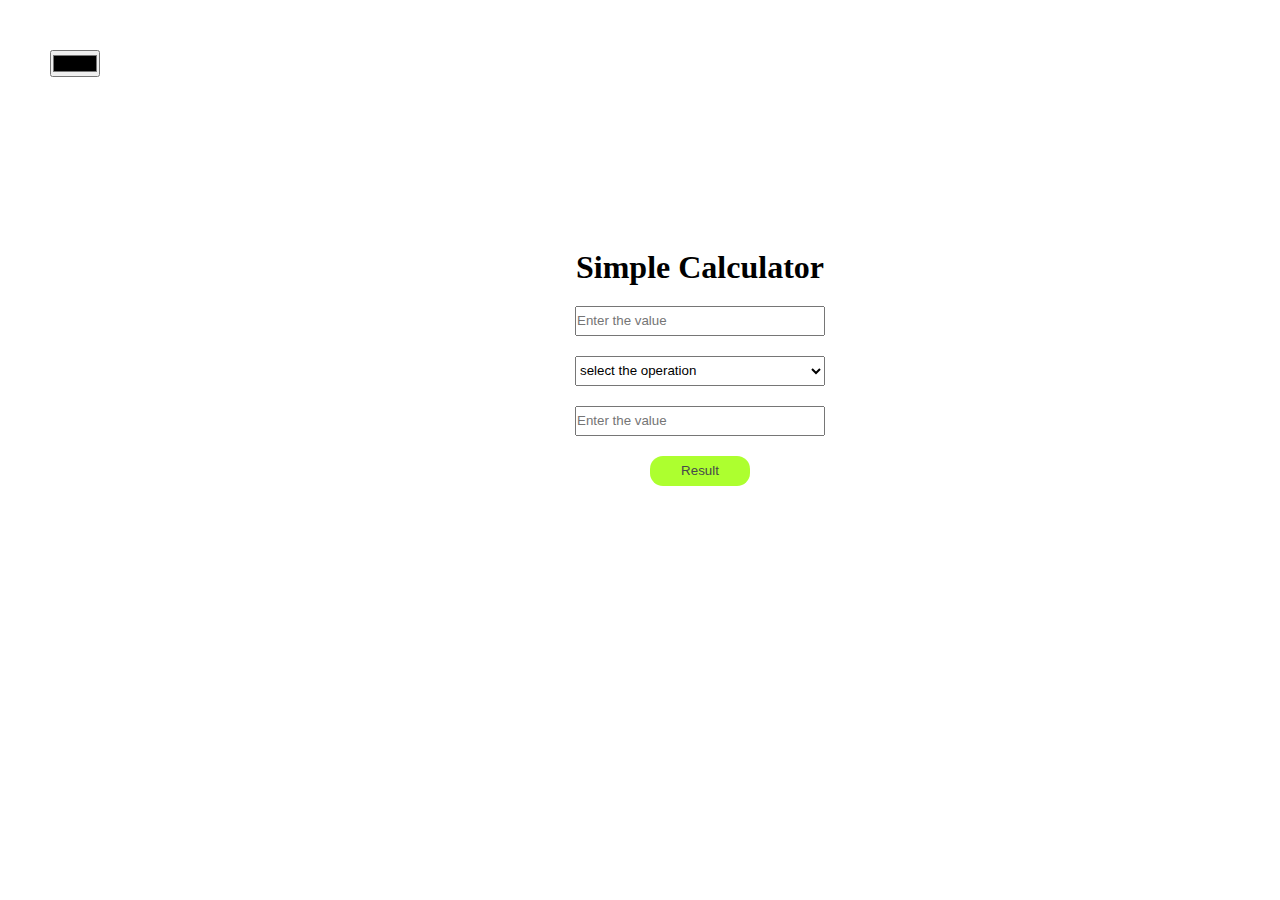
<file: Mock/index.html>
<!DOCTYPE html>
<html lang="en">
<head>
    <meta charset="UTF-8">
    <meta name="viewport" content="width=device-width, initial-scale=1.0">
    <title>Document</title>
    <link rel="stylesheet" href="./wm.css">
</head>
<body>
    <input type="color" id="color">
    <section>
        <h1>Simple Calculator</h1>
        <input type="text" name="val1" placeholder="Enter the value" id="val1">
        <select name="oper" id="">
            <option value="oper">select the operation</option>
            <option value="add">Addition(+)</option>
            <option value="sub">Subtraction(-)</option>
            <option value="mul">Muliplication(*)</option>
            <option value="div">Dividion(/)</option>
        </select>
        <input type="text" name="val2" placeholder="Enter the value" id="val2">
        <button>Result</button>
        <h3></h3>
    </section>
    <script src="./wm.js"></script>
</body>
</html>
</file>
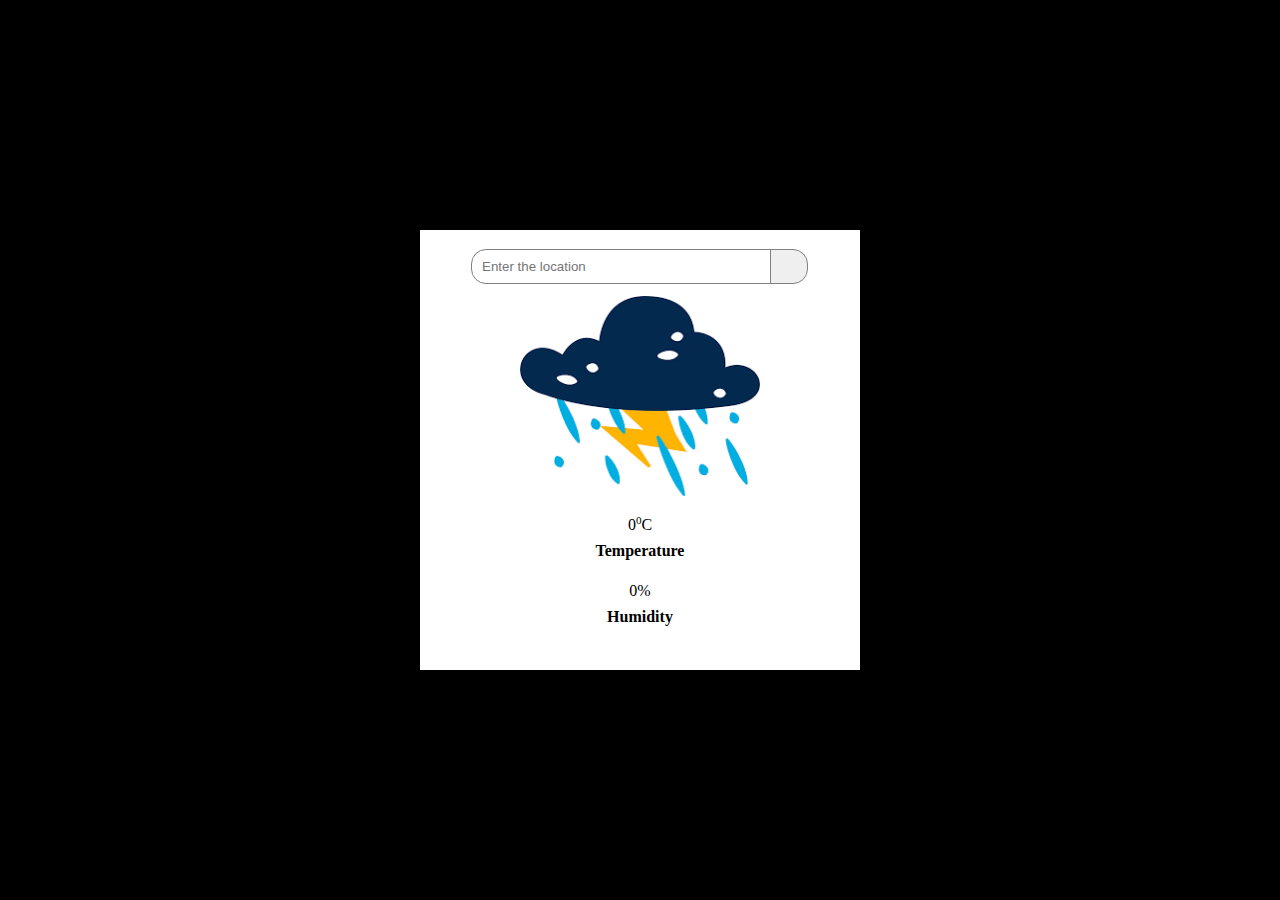
<file: weather/index.html>
<!DOCTYPE html>
<html lang="en">
<head>
    <meta charset="UTF-8">
    <meta name="viewport" content="width=device-width, initial-scale=1.0">
    <title>Document</title>
    <link rel="stylesheet" href="./style.css">
    <link rel="stylesheet" href="https://cdnjs.cloudflare.com/ajax/libs/font-awesome/6.5.1/css/all.min.css" integrity="sha512-DTOQO9RWCH3ppGqcWaEA1BIZOC6xxalwEsw9c2QQeAIftl+Vegovlnee1c9QX4TctnWMn13TZye+giMm8e2LwA==" crossorigin="anonymous" referrerpolicy="no-referrer" />
</head>
<body>
    <main id="main">
        <section>
            <aside id="search">
                <input type="text" name="location" id="location" placeholder="Enter the location">
                <button class="fa-solid fa-magnifying-glass"></button>
            </aside>
            <aside id="img">
                <img src="./download.png" alt="">
                <center><h1 id="h1"></h1></center>
            </aside>
            <aside id="weather_dets">
                <article id="temp">
                    <p id="tech">0<sup><small>0</small></sup>C</p>
                    <h4>Temperature</h2>
                </article>
                <article id="humidity">
                    <p id="huch">0%</p>
                    <h4>Humidity</h2>
                </article>  
            </aside>
        </section>
    </main>
    <script src="./script.js"></script>
</body>
</html>
</file>
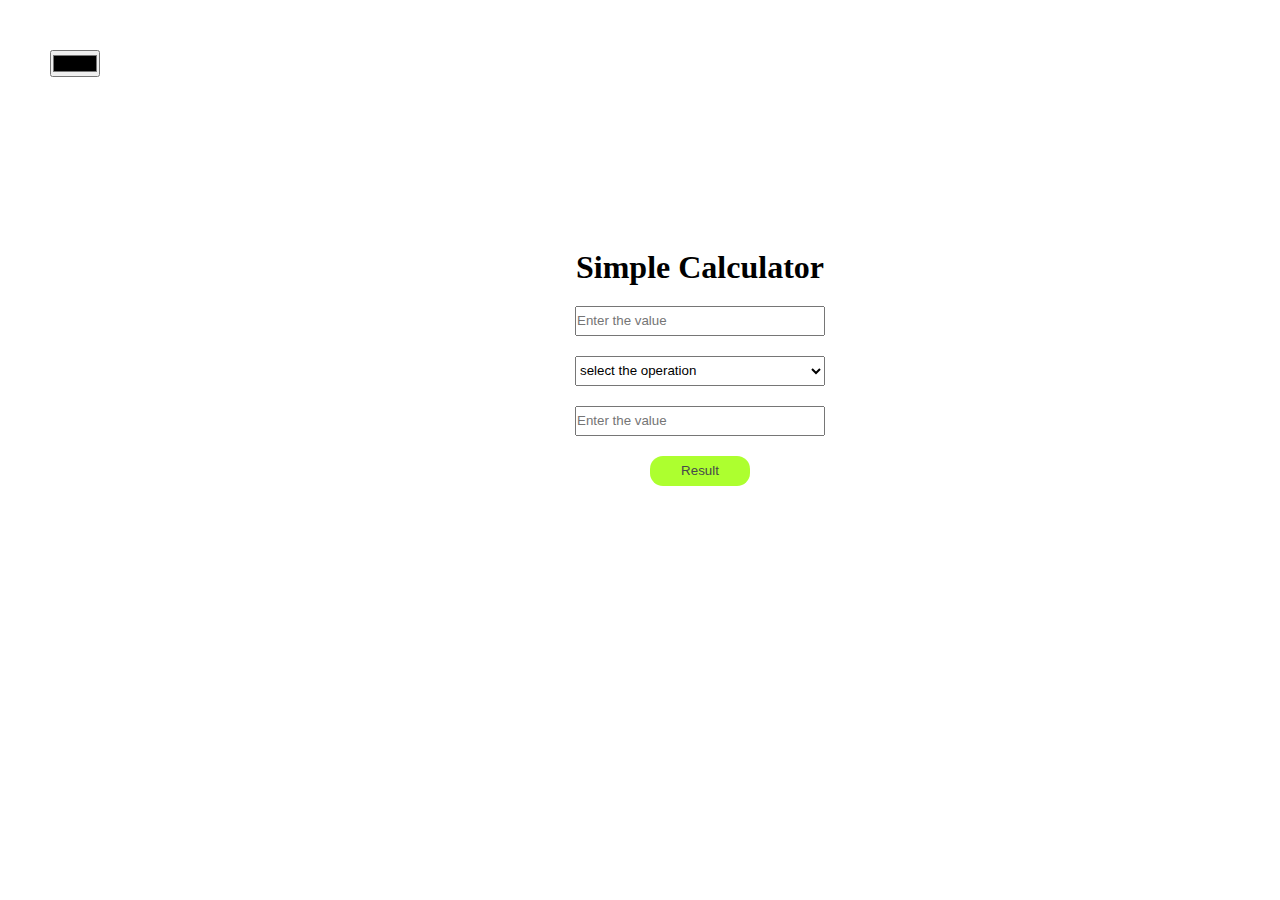
<file: Mock/wm.html>
<!DOCTYPE html>
<html lang="en">
<head>
    <meta charset="UTF-8">
    <meta name="viewport" content="width=device-width, initial-scale=1.0">
    <title>Document</title>
    <link rel="stylesheet" href="./wm.css">
</head>
<body>
    <input type="color" id="color">
    <section>
        <h1>Simple Calculator</h1>
        <input type="text" name="val1" placeholder="Enter the value" id="val1">
        <select name="oper" id="">
            <option value="oper">select the operation</option>
            <option value="add">Addition(+)</option>
            <option value="sub">Subtraction(-)</option>
            <option value="mul">Muliplication(*)</option>
            <option value="div">Dividion(/)</option>
        </select>
        <input type="text" name="val2" placeholder="Enter the value" id="val2">
        <button>Result</button>
        <h3></h3>
    </section>
    <script src="./wm.js"></script>
</body>
</html>
</file>
<file: Mock/wm.css>
*{
    margin: 0;padding: 0;box-sizing: border-box;
}
body{
    height: 100%;
    width: 100%;
}
section{
    height: 400px;
    width: 400px;
    display: flex;
    flex-direction: column;
    justify-content: center;
    align-items: center;
    gap: 20px;
    border-radius: 20px;
    position: relative;
    top: 150px;
    left: 500px;
    box-shadow: 0px 0px 10px white;
}
section input,select{
    height: 30px;
    width: 250px;
}
button{
    height: 30px;
    width: 100px;
    border:none;
    border-radius: 13px;
    background-color: greenyellow;
    color: rgb(71, 73, 75);
}
#color{
    position: relative;
    top: 50px;
    left: 50px;
}
h3{
    width: 100px;
    text-align: center;
}
</file>
<file: weather/style.css>
*{
    margin: 0;padding: 0;box-sizing: border-box;
}
#main{
    height: 100vh;
    width: 100vw;
    background-color: black;
    display: flex;
    justify-content: center;
    align-items: center;
}
section{
    background-color: #fff;
    height: 440px;
    width: 440px;
    display: flex;
    flex-direction: column;
    justify-content: center;
    align-items: center;
    gap: 12px;
}
img{
    height: 200px;
    width: 240px;
}
#search{
    display: flex;
}
input{
    height: 35px;
    width: 300px;
    border-radius: 15px 0px 0px 15px;
    border: 0.5px solid grey;
    padding-left: 10px;
}
button{
    width: 38px;
    border-radius: 0px 15px 15px 0px;
    border: 0.5px solid grey;
    position: relative;
    right: 1px;
}
article{
    display: flex;
    flex-direction: column;
    height: 70px;
    gap: 8px;
    /* justify-content: flex-start; */
    align-items: center;
}
</file>
